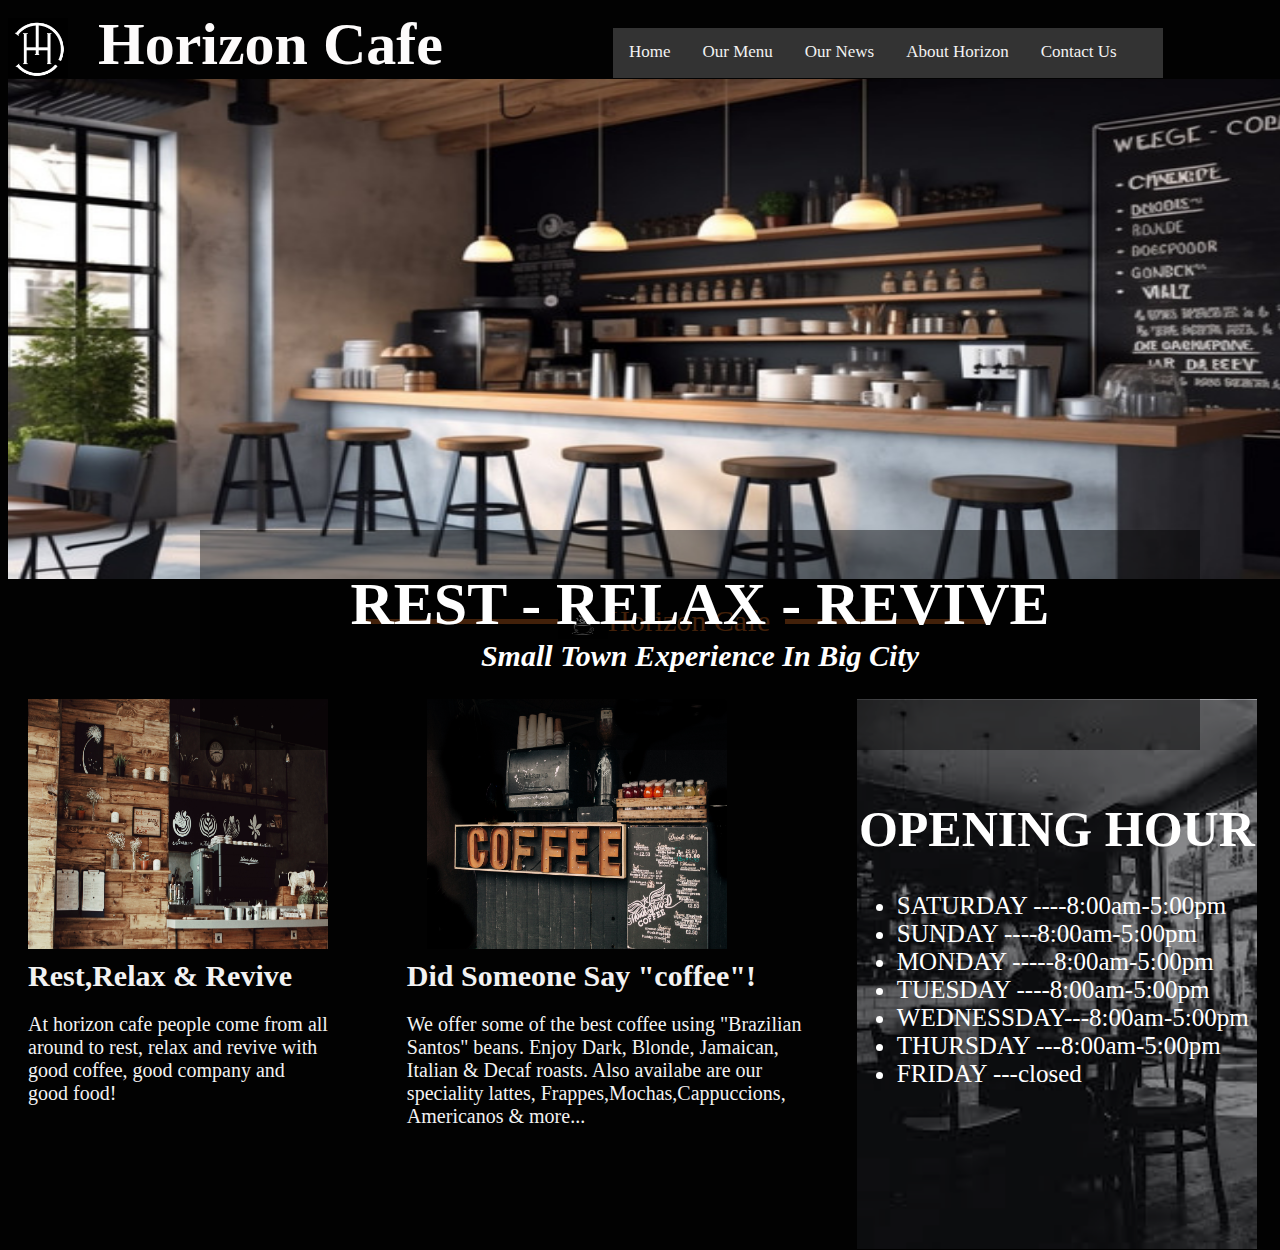
<file: Index.html>
<html lang="en">
<head>
    <meta charset="UTF-8">
    <meta name="viewport" content="width=device-width, initial-scale=1.0">
    <title>Document</title>
    <link rel="stylesheet" href="Index.css">
</head>
<body>
    <div class="container">
        <img src="Image/H-blackLogo.png" alt="">
        <h1>Horizon Cafe</h1>
        <div class="navbar">
            <a href="Index.html">Home</a>
            <a href="ourMenu.html">Our Menu</a>
            <a href="ourNews.html">Our News</a>
            <a href="aboutHorizon.html">About Horizon</a>
            <a href="contactUs.html">Contact Us</a>
    </div>
</div>
       
    <div class="Box1">
            <img src="Image/CafeBackground2.jpg" alt="">
         <div class="inner">
           <h1>REST - RELAX - REVIVE</h1>
          
           <h4>
            <i>Small Town Experience In Big City</i>
           </h4>
        </div>       
    </div>
   

    <div class = "Box2">
        <div class="h1"></div>
        <img src="Image/coffeLogo.png" alt="">
        <div class="Text">
        Horizon Cafe</div> 
        <div class="h2"></div> 
    </div>

    <div class = "Box3">
         <div class="inner1">
            <img src="Image/coffeShop1.jpeg" alt="">
         </div>
         <div class="inner2">
            <img src="Image/coffeshop2.jpg" alt="">
         </div>
         <div class = " inner3">
            <img src="Image/coffeshop3.jpg" alt="">
            <div class="hour">
                <h1>
                    <b>OPENING HOUR</b>
                </h1>
               <ul>
                  <li>SATURDAY ----8:00am-5:00pm</li>
                  <li>SUNDAY   ----8:00am-5:00pm</li> 
                  <li>MONDAY   -----8:00am-5:00pm</li> 
                  <li>TUESDAY  ----8:00am-5:00pm</li> <li>WEDNESSDAY---8:00am-5:00pm</li> 
                  <li>THURSDAY ---8:00am-5:00pm</li>
                 <li>FRIDAY    ---closed</li>
               </ul>
            </div>
          </div>
         <div class="inner4"> 
           <h1>Rest,Relax & Revive</h1>
           <p>At horizon cafe people come from all around to rest, relax and revive with good coffee, good company and good food!</p>
         </div>

        <div class="inner5">
            <h1>Did Someone Say "coffee"!</h1>
            <p>We offer some of the best coffee using "Brazilian Santos" beans. Enjoy Dark, Blonde, Jamaican, Italian & Decaf roasts. Also availabe are our speciality lattes, Frappes,Mochas,Cappuccions, Americanos & more...</p>
        </div>
    </div>
</body>
</html>
</file>
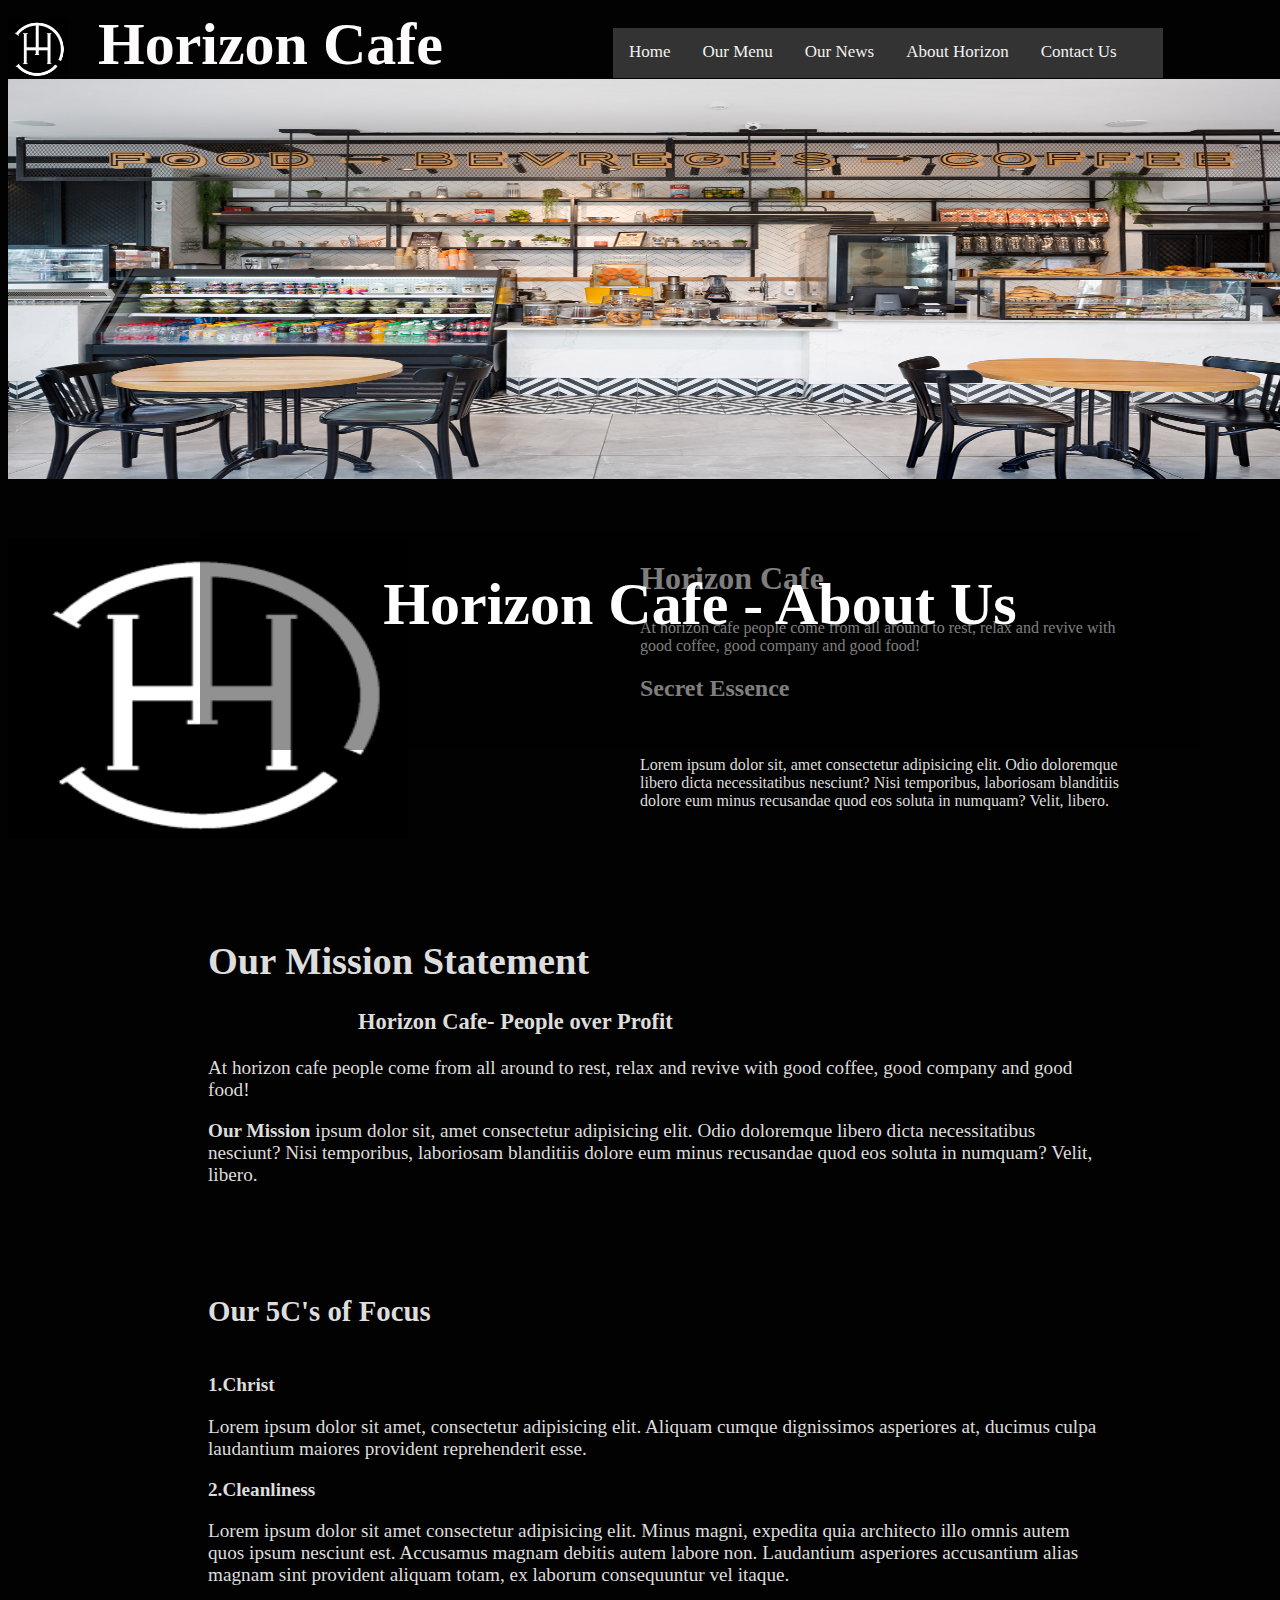
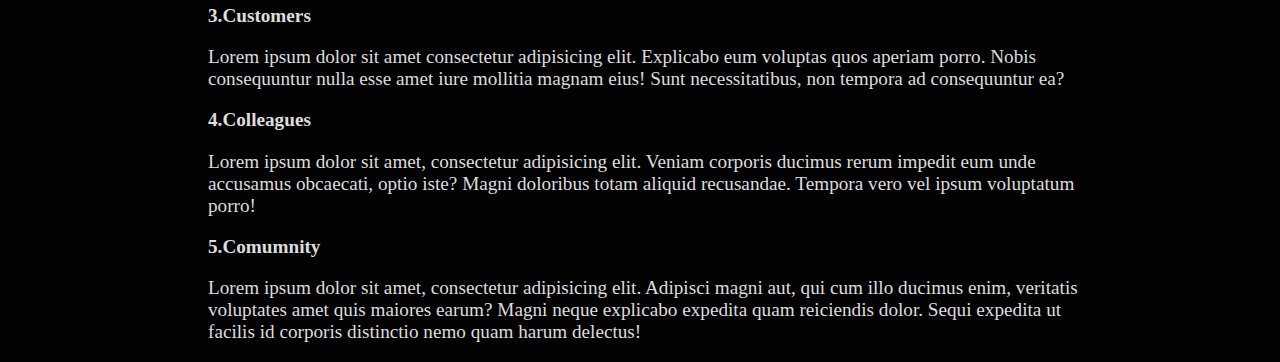
<file: aboutHorizon.html>
<html lang="en">
<head>
    <meta charset="UTF-8">
    <meta name="viewport" content="width=device-width, initial-scale=1.0">
    <title>Document</title>
    <link rel="stylesheet" href="abountHorizon.css">
</head>
<body>
    <div class="container">
        <img src="Image/H-blackLogo.png" alt="">
        <h1>Horizon Cafe</h1>
        <div class="navbar">
            <a href="Index.html">Home</a>
            <a href="ourMenu.html">Our Menu</a>
            <a href="ourNews.html">Our News</a>
            <a href="aboutHorizon.html">About Horizon</a>
            <a href="contactUs.html">Contact Us</a>
    </div>
</div>
       
    <div class="Box1">
            <img src="Image/about.jpg" alt="">
         <div class="inner">
           <h1>Horizon Cafe - About Us</h1>
          
          
        </div>       
    </div>
   
  <div class="Box2">
    <div class="inner1">
        <img src="Image/H-blackLogo.png" alt="">
     </div>

     <div class="inner2"> 
        <h1>Horizon Cafe</h1>
        <p>At horizon cafe people come from all around to rest, relax and revive with good coffee, good company and good food!</p>
        <h2>Secret Essence</h2><br>
        <p>Lorem ipsum dolor sit, amet consectetur adipisicing elit. Odio doloremque libero dicta necessitatibus nesciunt? Nisi temporibus, laboriosam blanditiis dolore eum minus recusandae quod eos soluta in numquam? Velit, libero. </p>
      </div>
  </div>



  <div class="Box3">
    <h1>Our Mission Statement</h1>
    <h3>Horizon Cafe- People over Profit</h2>
    <p>At horizon cafe people come from all around to rest, relax and revive with good coffee, good company and good food!</p>
    
    <p><b>Our Mission</b> ipsum dolor sit, amet consectetur adipisicing elit. Odio doloremque libero dicta necessitatibus nesciunt? Nisi temporibus, laboriosam blanditiis dolore eum minus recusandae quod eos soluta in numquam? Velit, libero. </p><br><br><br>

    <h2>Our 5C's of Focus</h2><br>
    <b>1.Christ</b>
    <p>Lorem ipsum dolor sit amet, consectetur adipisicing elit. Aliquam cumque dignissimos asperiores at, ducimus culpa laudantium maiores provident reprehenderit esse.</p>

    <b>2.Cleanliness</b>
    <p>Lorem ipsum dolor sit amet consectetur adipisicing elit. Minus magni, expedita quia architecto illo omnis autem quos ipsum nesciunt est. Accusamus magnam debitis autem labore non. Laudantium asperiores accusantium alias magnam sint provident aliquam totam, ex laborum consequuntur vel itaque.</p>

    <b>3.Customers</b>
    <p>Lorem ipsum dolor sit amet consectetur adipisicing elit. Explicabo eum voluptas quos aperiam porro. Nobis consequuntur nulla esse amet iure mollitia magnam eius! Sunt necessitatibus, non tempora ad consequuntur ea?</p>

    <b>4.Colleagues</b>
    <P>Lorem ipsum dolor sit amet, consectetur adipisicing elit. Veniam corporis ducimus rerum impedit eum unde accusamus obcaecati, optio iste? Magni doloribus totam aliquid recusandae. Tempora vero vel ipsum voluptatum porro!</P>

    <b>5.Comumnity</b>
    <p>Lorem ipsum dolor sit amet, consectetur adipisicing elit. Adipisci magni aut, qui cum illo ducimus enim, veritatis voluptates amet quis maiores earum? Magni neque explicabo expedita quam reiciendis dolor. Sequi expedita ut facilis id corporis distinctio nemo quam harum delectus!</p>

  </div>
</body>
</html>
</file>
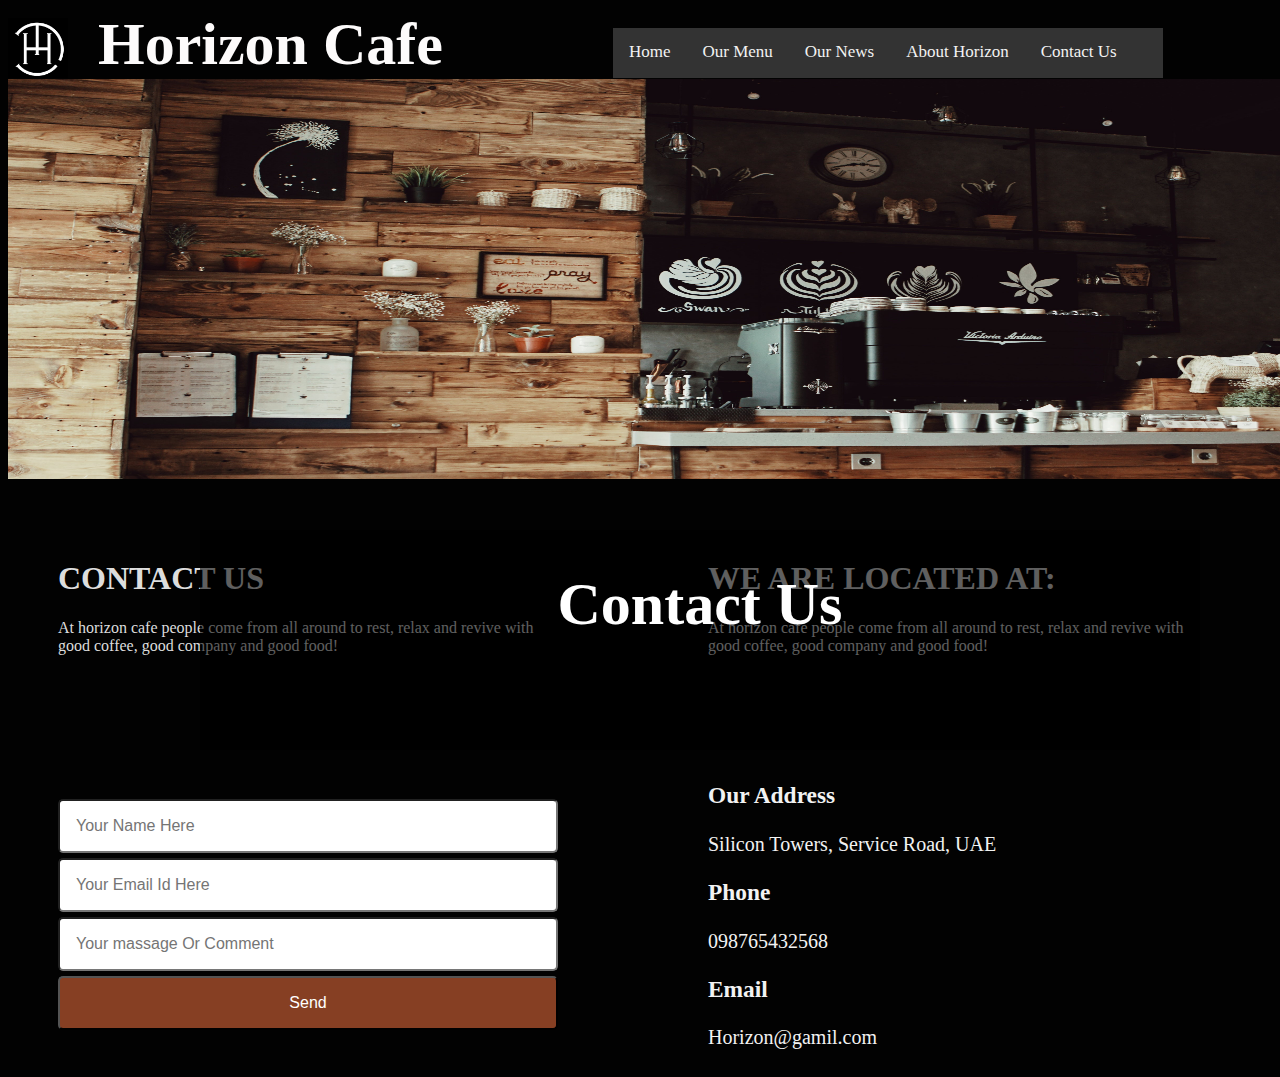
<file: contactUs.html>
<html lang="en">
<head>
    <meta charset="UTF-8">
    <meta name="viewport" content="width=device-width, initial-scale=1.0">
    <title>Document</title>
</head>
    <link rel="stylesheet" href="contactU.css">

<body>
    
    <div class="container">
        <img src="Image/H-blackLogo.png" alt="">
        <h1>Horizon Cafe</h1>
        <div class="navbar">
            <a href="Index.html">Home</a>
            <a href="ourMenu.html">Our Menu</a>
            <a href="ourNews.html">Our News</a>
            <a href="aboutHorizon.html">About Horizon</a>
            <a href="contactUs.html">Contact Us</a>
    </div>
</div>
       
    <div class="Box1">
            <img src="Image/coffeShop1.jpeg" alt="">
         <div class="inner">
           <h1>Contact Us</h1>
          
        </div>       
    </div>


    <div class = "Box3">
        <div class="inner1">
            <h1>CONTACT US</h1>
            <p>At horizon cafe people come from all around to rest, relax and revive with good coffee, good company and good food!</p>
        </div>
        <div class="inner2">
            <h1>WE ARE LOCATED AT:</h1>
            <p>At horizon cafe people come from all around to rest, relax and revive with good coffee, good company and good food!</p>
        </div>
        <div class = " inner3">
           
            <input type="name" placeholder="Your Name Here" />
            <input type="email" placeholder="Your Email Id Here" />
            <input type="massage" placeholder="Your massage Or Comment" />
            <button>Send</button>
         </div>
        <div class="inner4"> 
            <h3>Our Address</h3>
            <p>
              Silicon Towers, Service Road, UAE
            </p>

            <h3>Phone</h3>
            <p>
              098765432568
            </p>

            <h3>Email</h3>
            <p>
              Horizon@gamil.com
            </p>
        </div>

</body>
</html>
</file>
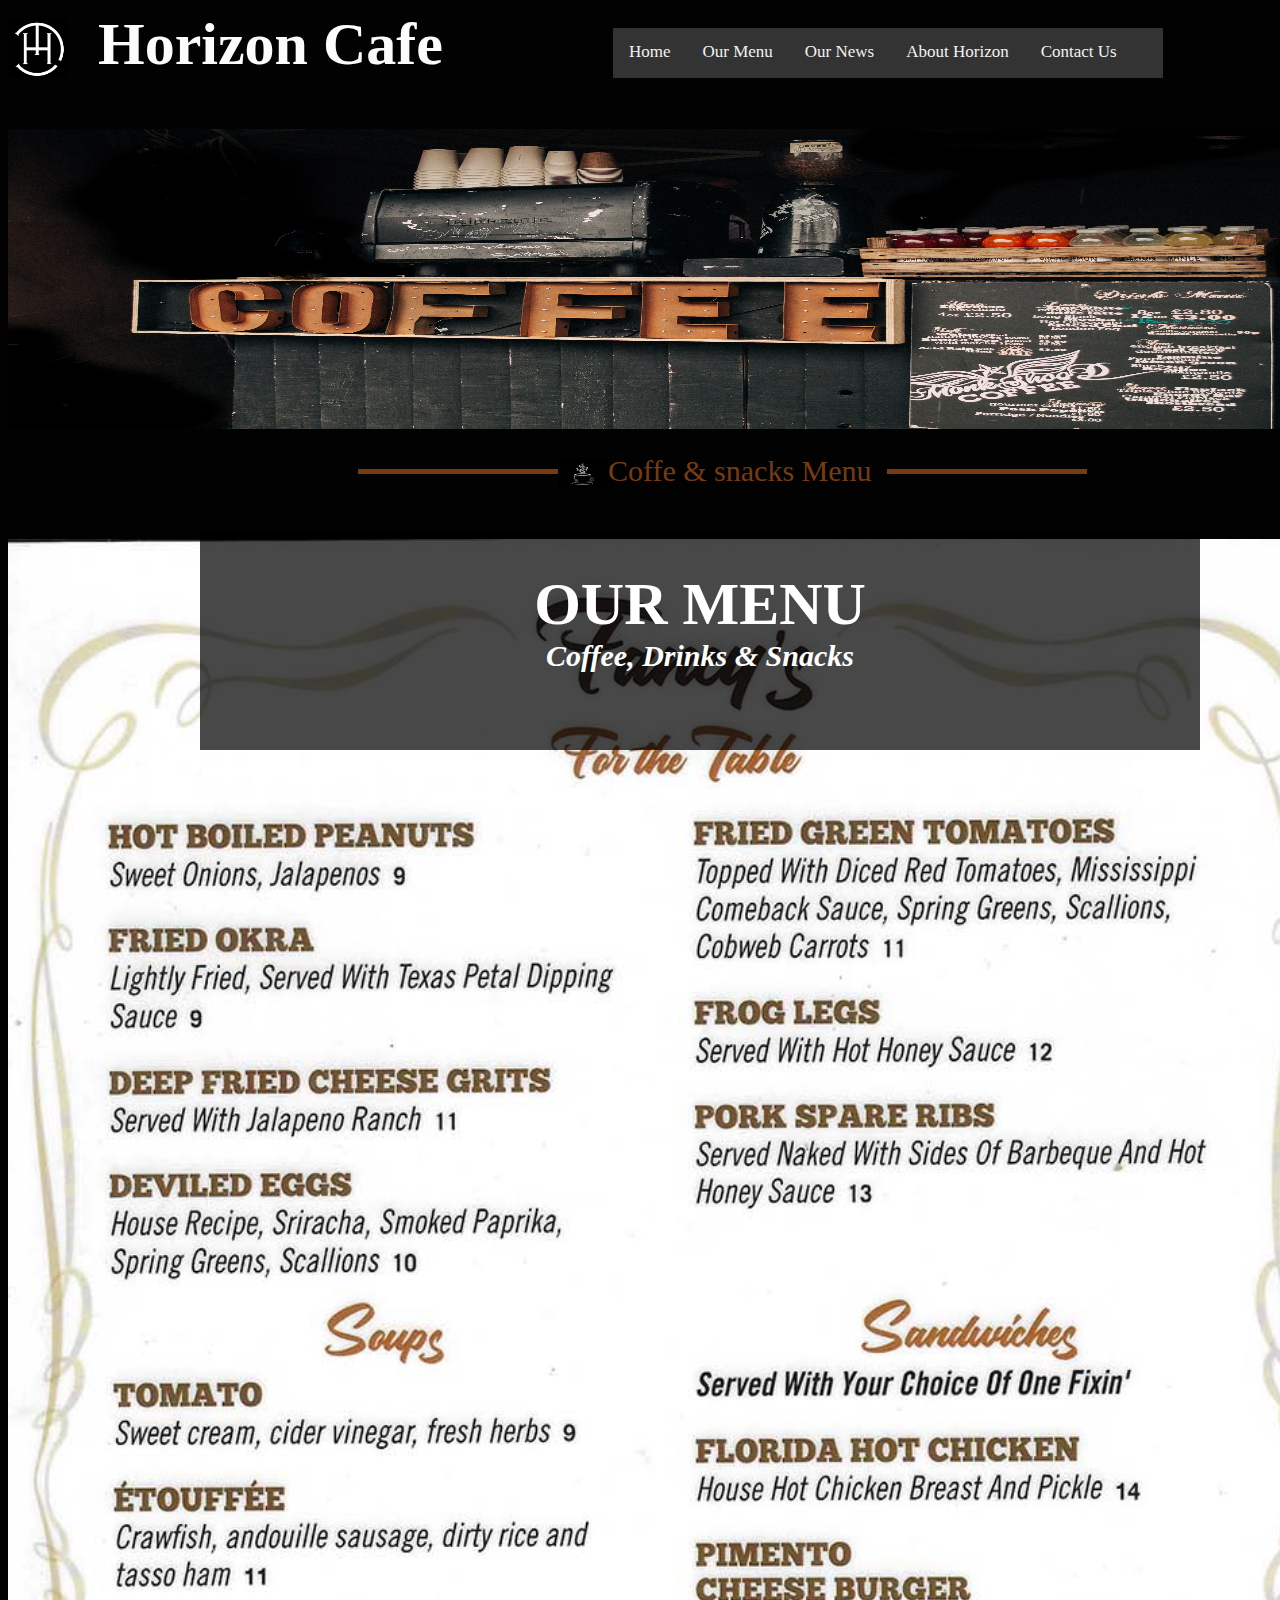
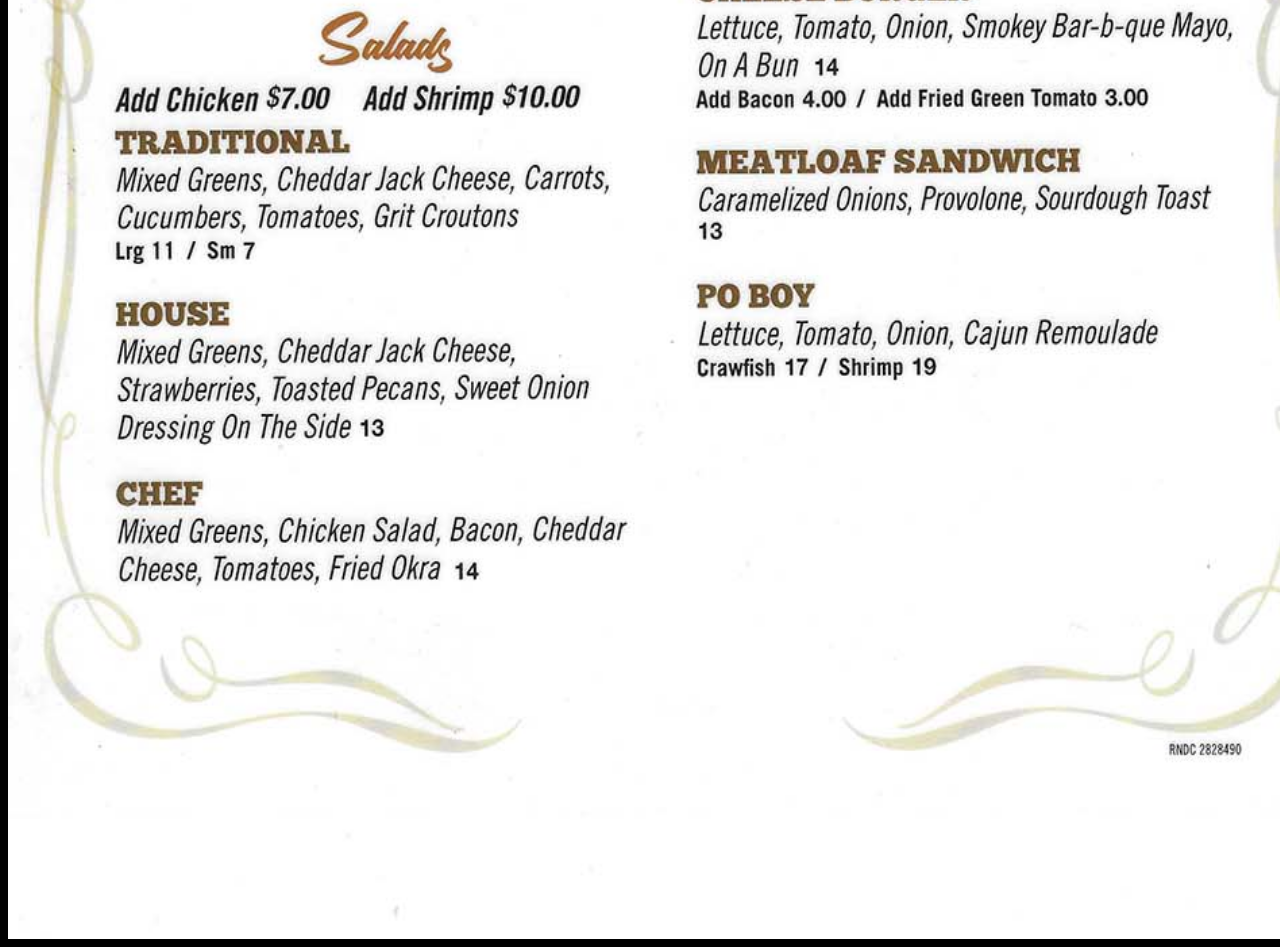
<file: ourMenu.html>
<html lang="en">
<head>
    <meta charset="UTF-8">
    <meta name="viewport" content="width=device-width, initial-scale=1.0">
    <title>Document</title>
    <link rel="stylesheet" href="ourMenu.css">
</head>
<body>
    <div class="container">
        <img src="Image/H-blackLogo.png" alt="">
        <h1>Horizon Cafe</h1>
        <div class="navbar">
            <a href="Index.html">Home</a>
            <a href="ourMenu.html">Our Menu</a>
            <a href="ourNews.html">Our News</a>
            <a href="aboutHorizon.html">About Horizon</a>
            <a href="contactUs.html">Contact Us</a>
    </div>
</div>
       
    <div class="Box1">
            <img src="Image/coffeshop2.jpg" alt="">
         <div class="inner">
           <h1>OUR MENU</h1>
          
           <h4>
            <i>Coffee, Drinks & Snacks</i>
           </h4>
        </div>       
    </div>
   

    <div class = "Box2">
        <div class="h1"></div>
        <img src="Image/coffeLogo.png" alt="">
        <div class="Text">
        Coffe & snacks Menu</div> 
        <div class="h2"></div> 
    </div>

    <img src="Image/Dinner-Menu-111.jpg" alt="">
</body>
</html>
</file>
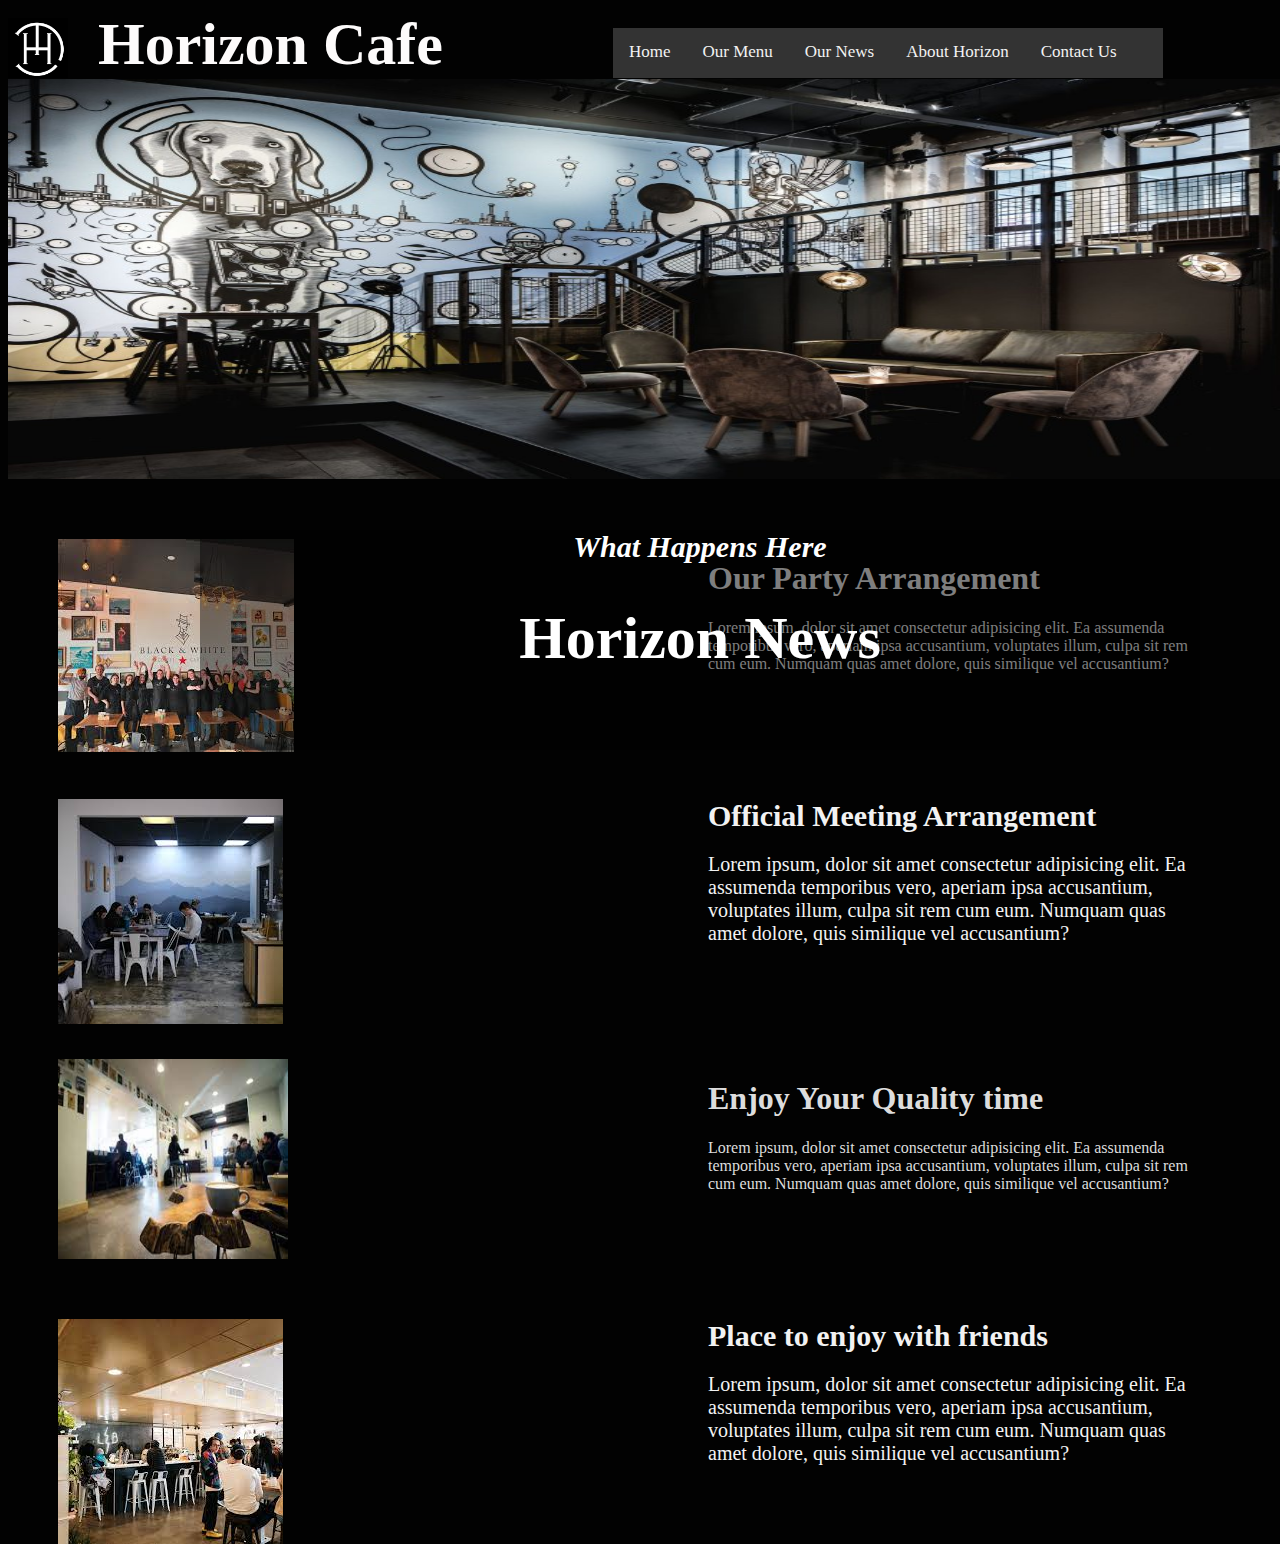
<file: ourNews.html>
<html lang="en">
<head>
    <meta charset="UTF-8">
    <meta name="viewport" content="width=device-width, initial-scale=1.0">
    <title>Document</title>
    <link rel="stylesheet" href="ourNews.css">
</head>
<body>
    <div class="container">
        <img src="Image/H-blackLogo.png" alt="">
        <h1>Horizon Cafe</h1>
        <div class="navbar">
            <a href="Index.html">Home</a>
            <a href="ourMenu.html">Our Menu</a>
            <a href="ourNews.html">Our News</a>
            <a href="aboutHorizon.html">About Horizon</a>
            <a href="contactUs.html">Contact Us</a>
    </div>
</div>
       
    <div class="Box1">
            <img src="Image/our News.jpg" alt="">
         <div class="inner">

            <h4>
                <i>What Happens Here</i>
               </h4>
           <h1>Horizon News</h1>
          
           
        </div>       
    </div>



    <div class = "Box2">
        <div class="inner1">
            <img src="Image/party.jpg" alt="">
        </div>
        <div class="inner2">
            <h1>Our Party Arrangement</h1>
            <p>Lorem ipsum, dolor sit amet consectetur adipisicing elit. Ea assumenda temporibus vero, aperiam ipsa accusantium, voluptates illum, culpa sit rem cum eum. Numquam quas amet dolore, quis similique vel accusantium?</p>
        </div>
        <div class = " inner3">
           
         <img src="Image/Meeting.jpg" alt="">
         </div>
        <div class="inner4"> 
            <h1>Official Meeting Arrangement</h1>
            <p>Lorem ipsum, dolor sit amet consectetur adipisicing elit. Ea assumenda temporibus vero, aperiam ipsa accusantium, voluptates illum, culpa sit rem cum eum. Numquam quas amet dolore, quis similique vel accusantium?</p>
        </div>


        <div class = " inner5">
           
            <img src="Image/lobo life.jpg" alt="">
            </div>
           <div class="inner6"> 
               <h1>Enjoy Your Quality time</h1>
               <p>Lorem ipsum, dolor sit amet consectetur adipisicing elit. Ea assumenda temporibus vero, aperiam ipsa accusantium, voluptates illum, culpa sit rem cum eum. Numquam quas amet dolore, quis similique vel accusantium?</p>
           </div>


           <div class = " inner7">
           
            <img src="Image/Get together.jpg" alt="">
            </div>
           <div class="inner8"> 
               <h1>Place to enjoy with friends</h1>
               <p>Lorem ipsum, dolor sit amet consectetur adipisicing elit. Ea assumenda temporibus vero, aperiam ipsa accusantium, voluptates illum, culpa sit rem cum eum. Numquam quas amet dolore, quis similique vel accusantium?</p>
           </div>
</body>
</html>
</file>
<file: Index.css>
body {
	background-color: #020202;	
   
}

.container{
    display: flex;
    
    h1{
        color: #fdfbfb;
        font-size:60px;
        margin-top: 2px;
        margin-right: 20px;
        margin-left: 20px;
       margin-bottom: 0%;
    }
  img{
    height: 60px;
    width: 60px;
    margin-right: 10px;
    margin-top: 10px;
  }

.navbar {
    background-color: #333;
    height: 50px;
   width: 550px;
   margin-left: 150px;
   margin-top: 20px;
       
  }
  
  /* links inside the navigation bar */
  .navbar a {
    float: left;
    color: #f2f2f2;
    text-align: center;
    padding: 14px 16px;
    text-decoration: none;
    font-size: 17px;
  }
  
  /* Change the color of links on hover */
  .navbar a:hover {
    background-color: #ddd;
    color: black;
  }
}

  .box1{
    
      /* Text over Image */
      .inner {
       
        position: absolute;
        bottom: 150px;
        right: 300px;
        left:200px;
        background-color: rgba(0, 0, 0, 0.432);
        width: 800px;
        color: white;
        font-size: 30px;
        height: 220px;
        width: 1000px;
       text-align: center;

       h1{
        margin-bottom: 0%;
       }
       h4{
        margin-top: 0%;
       }
      }
    
    img{
        height: 500px;
        width: 1350px;
    }
  }

  .box2{
    display: flex;
    color:  #773b12;
    font-size: 30px;
    margin-top: 25px;
     
    img{
        height: 30px;
        width: 50px;
        margin-top: 5px;
     }
     
     .h1{
        width: 200px;
        height: 5px;
        background-color: #773b12;
        margin-left: 350px;
        margin-top: 15px;
     }
     .h2{
        width: 200px;
        height: 5px;
        background-color: #773b12;
        margin-top: 15px;
        margin-left: 15px;
    }


  }

.box3{
    display: grid ; 
    grid-template-columns: 3fr 3fr 4fr;
    
.inner1{
   
    height: 200px;
    width: 300px;
    margin-top: 60px;
       img{
        height: 250px;
        width: 300px; 
        margin-left: 20px;
       }
}
.inner2{
    
    height: 200px;
    width: 300px;
    margin-left: 50px;
    margin-top: 60px;

    img{
        height: 250px;
        width: 300px; 
        margin-left: 20px;
    }
}
.inner3{
    
    .hour {
       
        position: absolute;
        top: 700px;
        background-color: rgba(0, 0, 0, 0.432);
        width: 20px;
        color: white;
        font-size: 25px;
        height: 550px;
        width: 400px; 
       text-align:left;
       h1{
        margin-top: 100px;
        text-align: center;
       }
    }
    height: 200px;
    width: 300px;
    margin-left: 50px;
    margin-top: 60px;
    img{
        height: 550px;
        width: 400px; 
    }
}
.inner4{

    color: #f2f2f2;
    font-size: 20px;
    margin-left: 20px;
    margin-top: 20px;
    width: 300px;
    h1{
        font-size: 30px;
        margin-top: 40px;
    }
}
.inner5{
   
    color: #f2f2f2;
    font-size: 20px;
    width: 400px;
   margin-left: 50px;
   margin-top: 20px;

   h1{
    font-size: 30px;
    margin-top: 40px;
}
}
  }
</file>
<file: abountHorizon.css>
body {
	background-color: #020202;	
   
}

.container{
    display: flex;
    
    h1{
        color: #fdfbfb;
        font-size:60px;
        margin-top: 2px;
        margin-right: 20px;
        margin-left: 20px;
       margin-bottom: 0%;
    }
  img{
    height: 60px;
    width: 60px;
    margin-right: 10px;
    margin-top: 10px;
  }

.navbar {
    background-color: #333;
    height: 50px;
   width: 550px;
   margin-left: 150px;
   margin-top: 20px;
       
  }
  
  /* links inside the navigation bar */
  .navbar a {
    float: left;
    color: #f2f2f2;
    text-align: center;
    padding: 14px 16px;
    text-decoration: none;
    font-size: 17px;
  }
  
  /* Change the color of links on hover */
  .navbar a:hover {
    background-color: #ddd;
    color: black;
  }
}

  .box1{
    
      /* Text over Image */
      .inner {
       
        position: absolute;
        bottom: 150px;
        right: 300px;
        left:200px;
        background-color: rgba(0, 0, 0, 0.432);
        width: 800px;
        color: white;
        font-size: 30px;
        height: 220px;
        width: 1000px;
       text-align: center;

       h1{
        margin-bottom: 0%;
       }
       h4{
        margin-top: 0%;
       }
      }
    
    img{
        height: 400px;
        width: 1350px;
    }
  }

  .box2{
    display: grid ; 
    grid-template-columns: 4fr 4fr ;
    
.inner1{
    color: #ddd;
    height: 200px;
    width: 500px;
    margin-top: 60px;
    

    img{
        height: 300px;
        width: 400px;
    }
   
       
}
.inner2{
    color: #ddd;
    height: 200px;
    width: 500px;
    
    margin-top: 60px;
}
  }

  .box3{
    
    color: #ddd;
    margin-top: 200px;
    margin-left: 200px;
   width: 900px;
   font-size: larger;

   h3{
    margin-left: 150px;
   }

  }
</file>
<file: contactU.css>
body {
	background-color: #020202;	
   
}

.container{
    display: flex;
    
    h1{
        color: #fdfbfb;
        font-size:60px;
        margin-top: 2px;
        margin-right: 20px;
        margin-left: 20px;
       margin-bottom: 0%;
    }
  img{
    height: 60px;
    width: 60px;
    margin-right: 10px;
    margin-top: 10px;
  }

.navbar {
    background-color: #333;
    height: 50px;
   width: 550px;
   margin-left: 150px;
   margin-top: 20px;
       
  }
  
  /* links inside the navigation bar */
  .navbar a {
    float: left;
    color: #f2f2f2;
    text-align: center;
    padding: 14px 16px;
    text-decoration: none;
    font-size: 17px;
  }
  
  /* Change the color of links on hover */
  .navbar a:hover {
    background-color: #ddd;
    color: black;
  }
}

.box1{
    
    /* Text over Image */
    .inner {
     
      position: absolute;
      bottom: 150px;
      right: 300px;
      left:200px;
      background-color: rgba(0, 0, 0, 0.568);
      width: 800px;
      color: white;
      font-size: 30px;
      height: 220px;
      width: 1000px;
     text-align: center;

     h1{
      margin-bottom: 0%;
     }
     h4{
      margin-top: 0%;
     }
    }
  
  img{
      height: 400px;
      width: 1350px;
  }
}

.box3{
    display: grid ; 
    grid-template-columns: 3fr 4fr ;
    
.inner1{
    color: #ddd;
    height: 200px;
    width: 500px;
    margin-top: 60px;
    margin-left: 50px;
   
       
}
.inner2{
    color: #ddd;
    height: 200px;
    width: 500px;
    margin-left: 150px;
    margin-top: 60px;
    

   
}
.inner3{
    
    color: #ddd;
    height: 200px;
    width: 500px;
    margin-left: 50px;
    margin-top: 60px;
   
    input,
  button {
    font-size: 1em;
    padding: 1em;
    width: 100%;
    border-radius: 5px;
    margin-bottom: 5px;
  }
  button {
    background-color: #863f23;
    color: #ffffff;
  }
    
}
.inner4{

    color: #f2f2f2;
    font-size: 20px;
    margin-left: 150px;
    margin-top: 20px;
    width: 500px;
   
    h1{
        font-size: 30px;
        margin-top: 40px;
    }

}

}
</file>
<file: ourMenu.css>
body {
	background-color: #020202;	
   
}

.container{
    display: flex;
    
    h1{
        color: #fdfbfb;
        font-size:60px;
        margin-top: 2px;
        margin-right: 20px;
        margin-left: 20px;
       margin-bottom: 0%;
    }
  img{
    height: 60px;
    width: 60px;
    margin-right: 10px;
    margin-top: 10px;
  }

.navbar {
    background-color: #333;
    height: 50px;
   width: 550px;
   margin-left: 150px;
   margin-top: 20px;
       
  }
  
  /* links inside the navigation bar */
  .navbar a {
    float: left;
    color: #f2f2f2;
    text-align: center;
    padding: 14px 16px;
    text-decoration: none;
    font-size: 17px;
  }
  
  /* Change the color of links on hover */
  .navbar a:hover {
    background-color: #ddd;
    color: black;
  }
}

  .box1{
    
      /* Text over Image */
      .inner {
       
        position: absolute;
        bottom: 150px;
        right: 300px;
        left:200px;
        background-color: rgba(0, 0, 0, 0.719);
        width: 800px;
        color: white;
        font-size: 30px;
        height: 220px;
        width: 1000px;
       text-align: center;

       h1{
        margin-bottom: 0%;
       }
       h4{
        margin-top: 0%;
       }
      }
    
    img{
        height: 300px;
        width: 1350px;
    }
  }

  .box2{
    display: flex;
    color:  #773b12;
    font-size: 30px;
    margin-top: 25px;
     
    img{
        height: 30px;
        width: 50px;
        margin-top: 5px;
     }
     
     .h1{
        width: 200px;
        height: 5px;
        background-color: #773b12;
        margin-left: 350px;
        margin-top: 15px;
     }
     .h2{
        width: 200px;
        height: 5px;
        background-color: #773b12;
        margin-top: 15px;
        margin-left: 15px;
    }


  }
  img{
    margin-top: 50px;
    height: 2000px;
    width: 1350px;
  }
</file>
<file: ourNews.css>
body {
	background-color: #020202;	
   
}

.container{
    display: flex;
    
    h1{
        color: #fdfbfb;
        font-size:60px;
        margin-top: 2px;
        margin-right: 20px;
        margin-left: 20px;
       margin-bottom: 0%;
    }
  img{
    height: 60px;
    width: 60px;
    margin-right: 10px;
    margin-top: 10px;
  }

.navbar {
    background-color: #333;
    height: 50px;
   width: 550px;
   margin-left: 150px;
   margin-top: 20px;
       
  }
  
  /* links inside the navigation bar */
  .navbar a {
    float: left;
    color: #f2f2f2;
    text-align: center;
    padding: 14px 16px;
    text-decoration: none;
    font-size: 17px;
  }
  
  /* Change the color of links on hover */
  .navbar a:hover {
    background-color: #ddd;
    color: black;
  }
}

  .box1{
    
      /* Text over Image */
      .inner {
       
        position: absolute;
        bottom: 150px;
        right: 300px;
        left:200px;
        background-color: rgba(0, 0, 0, 0.432);
        width: 800px;
        color: white;
        font-size: 30px;
        height: 220px;
        width: 1000px;
       text-align: center;

       h1{
        margin-bottom: 0%;
       }
       h4{
        margin-top: 0%;
       }
      }
    
    img{
        height: 400px;
        width: 1350px;
    }
  }

  .box2{
    display: grid ; 
    grid-template-columns: 3fr 4fr ;
    
.inner1{
    color: #ddd;
    height: 200px;
    width: 500px;
    margin-top: 60px;
    margin-left: 50px;
   
       
}
.inner2{
    color: #ddd;
    height: 200px;
    width: 500px;
    margin-left: 150px;
    margin-top: 60px;
    

   
}
.inner3{
    
    color: #ddd;
    height: 200px;
    width: 500px;
    margin-left: 50px;
    margin-top: 60px;
  
    
}
.inner4{

    color: #f2f2f2;
    font-size: 20px;
    margin-left: 150px;
    margin-top: 20px;
    width: 500px;
   
    h1{
        font-size: 30px;
        margin-top: 40px;
    }


}
.inner5{
    color: #ddd;
    height: 200px;
    width: 500px;
    margin-top: 60px;
    margin-left: 50px;

    img{
        width: 230px;
        height: 200px;
    }
   
       
}
.inner6{
    color: #ddd;
    height: 200px;
    width: 500px;
    margin-left: 150px;
    margin-top: 60px;
    

   
}
.inner7{
    
    color: #ddd;
    height: 200px;
    width: 500px;
    margin-left: 50px;
    margin-top: 60px;
  
    
}
.inner8{

    color: #f2f2f2;
    font-size: 20px;
    margin-left: 150px;
    margin-top: 20px;
    width: 500px;
   
    h1{
        font-size: 30px;
        margin-top: 40px;
    }

}

  }
</file>
